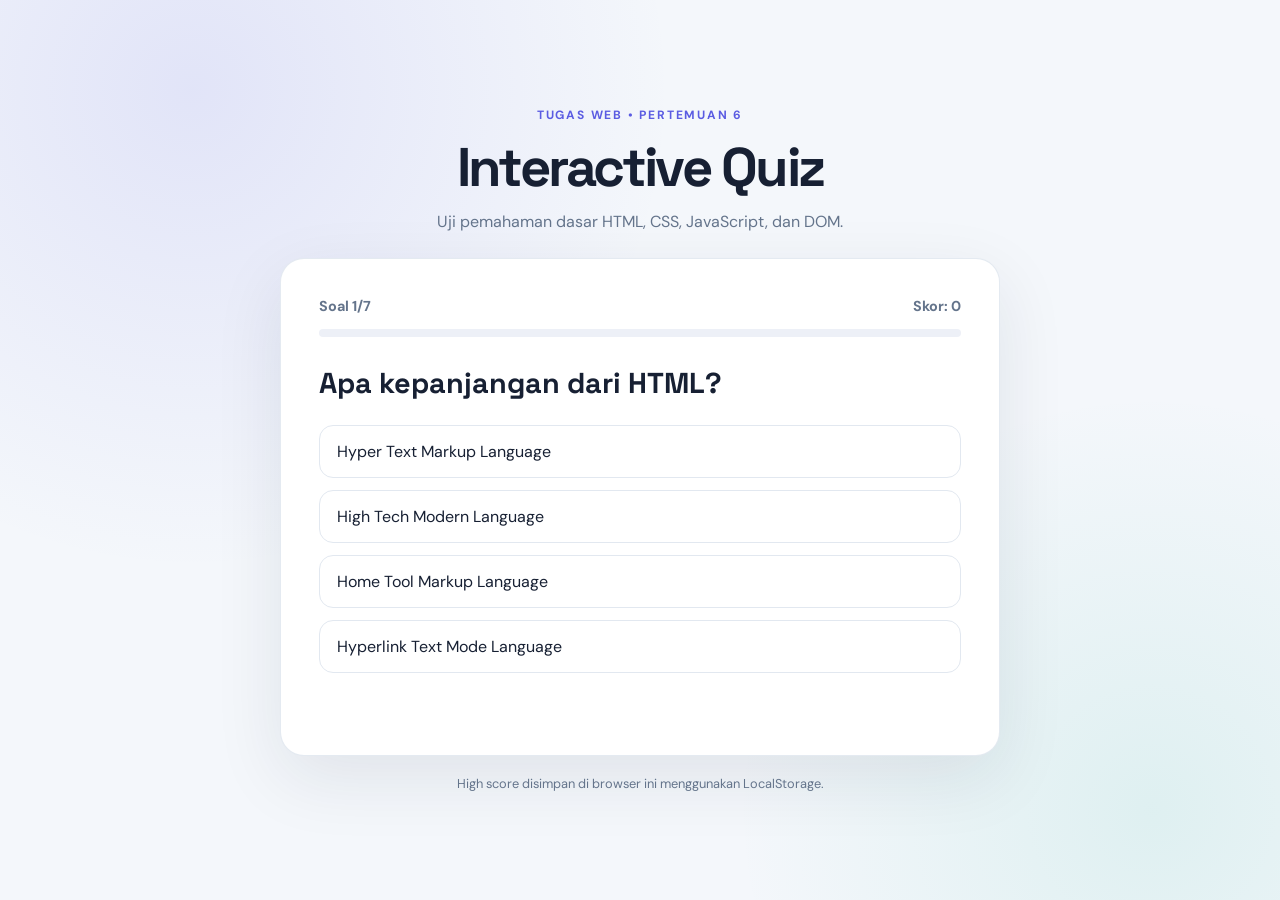
<file: index.html>
<!DOCTYPE html>
<html lang="id">
<head>
  <meta charset="UTF-8">
  <meta name="viewport" content="width=device-width, initial-scale=1.0">
  <meta name="description" content="Aplikasi kuis interaktif tugas Pemrograman Web Pertemuan 6.">
  <title>Interactive Quiz App</title>
  <link rel="stylesheet" href="style.css">
  <script src="app.js" defer></script>
</head>
<body>
  <main class="app-shell">
    <header class="app-header">
      <div class="eyebrow">TUGAS WEB • PERTEMUAN 6</div>
      <h1>Interactive Quiz</h1>
      <p>Uji pemahaman dasar HTML, CSS, JavaScript, dan DOM.</p>
    </header>
    <section class="quiz-card" aria-live="polite">
      <div class="topline"><span id="progress">Soal 1/7</span><span id="score-live">Skor: 0</span></div>
      <div class="progress-track" aria-label="Progress kuis"><div id="progress-bar" class="progress-bar"></div></div>
      <div id="quiz-content" class="quiz-content">
        <h2 id="question">Memuat soal...</h2>
        <div id="options" class="options-grid"></div>
        <p id="feedback" class="feedback" role="status"></p>
        <button id="next-btn" class="primary-btn hidden" type="button">Soal berikutnya →</button>
      </div>
      <section id="result" class="result hidden">
        <div class="result-icon" aria-hidden="true">🏆</div><h2>Kuis selesai!</h2>
        <p class="result-score">Skor kamu: <strong id="final-score">0/7 (0%)</strong></p>
        <p>High score tersimpan: <strong id="high-score">0%</strong></p>
        <p id="result-message" class="result-message"></p>
        <button id="restart-btn" class="primary-btn" type="button">↻ Ulangi kuis</button>
      </section>
    </section>
    <footer>High score disimpan di browser ini menggunakan LocalStorage.</footer>
  </main>
</body>
</html>
</file>
<file: style.css>
@import url('https://fonts.googleapis.com/css2?family=DM+Sans:wght@400;500;600;700&family=Space+Grotesk:wght@500;600;700&display=swap');
:root{--ink:#172033;--muted:#64748b;--paper:#f4f7fb;--card:#fff;--accent:#5b5ce2;--accent-dark:#4445bd;--border:#e2e8f0;--good:#16834a;--good-bg:#e8f8ef;--bad:#bd3131;--bad-bg:#fff0f0}
*{box-sizing:border-box}body{margin:0;min-height:100vh;background:radial-gradient(circle at 15% 10%,rgba(91,92,226,.12),transparent 30rem),radial-gradient(circle at 90% 90%,rgba(33,176,151,.10),transparent 26rem),var(--paper);color:var(--ink);font-family:'DM Sans',system-ui,sans-serif;display:grid;place-items:center;padding:28px 16px}.app-shell{width:min(100%,720px)}.app-header{text-align:center;margin-bottom:26px}.eyebrow{color:var(--accent);font-size:.75rem;font-weight:700;letter-spacing:.15em}h1,h2{font-family:'Space Grotesk',system-ui,sans-serif}h1{font-size:clamp(2.2rem,7vw,3.4rem);letter-spacing:-.05em;margin:9px 0}.app-header p,footer{color:var(--muted)}.app-header p{margin:0}.quiz-card{background:var(--card);border:1px solid rgba(226,232,240,.9);border-radius:24px;padding:clamp(20px,5vw,38px);box-shadow:0 22px 70px rgba(23,32,51,.09)}.topline{display:flex;justify-content:space-between;gap:12px;color:var(--muted);font-size:.9rem;font-weight:700}.progress-track{height:8px;background:#edf0f7;border-radius:99px;overflow:hidden;margin:14px 0 28px}.progress-bar{height:100%;width:0;background:linear-gradient(90deg,var(--accent),#26b99b);border-radius:inherit;transition:width .3s ease}#question{font-size:clamp(1.3rem,4vw,1.8rem);line-height:1.3;margin:0 0 22px}.options-grid{display:grid;gap:12px}.option-btn{width:100%;text-align:left;padding:15px 17px;border:1.5px solid var(--border);border-radius:14px;background:#fff;color:var(--ink);font:inherit;cursor:pointer;transition:border-color .18s ease,background .18s ease,transform .18s ease}.option-btn:hover:not(:disabled){border-color:var(--accent);transform:translateY(-1px);background:#f8f8ff}.option-btn:focus-visible,button:focus-visible{outline:3px solid rgba(91,92,226,.35);outline-offset:3px}.option-btn:disabled{cursor:default}.option-btn.correct{border-color:var(--good);background:var(--good-bg);color:#11653a}.option-btn.wrong{border-color:var(--bad);background:var(--bad-bg);color:#9c2525}.feedback{min-height:24px;margin:15px 0 5px;font-weight:700}.feedback.good{color:var(--good)}.feedback.bad{color:var(--bad)}.primary-btn{display:inline-flex;justify-content:center;align-items:center;border:0;border-radius:12px;padding:13px 20px;margin-top:12px;color:#fff;background:var(--accent);font:inherit;font-weight:700;cursor:pointer;transition:background .18s ease,transform .18s ease}.primary-btn:hover{background:var(--accent-dark);transform:translateY(-1px)}.hidden{display:none!important}.result{text-align:center;padding:10px 0 4px}.result-icon{font-size:3rem}.result h2{margin:10px 0;font-size:2rem}.result p{color:var(--muted)}.result .result-score{color:var(--ink);font-size:1.1rem}.result-message{max-width:440px;margin:14px auto}footer{text-align:center;font-size:.8rem;line-height:1.5;margin:18px 12px 0}@media(max-width:480px){body{padding:22px 12px}.quiz-card{border-radius:18px}.option-btn{padding:13px}}
</file>
